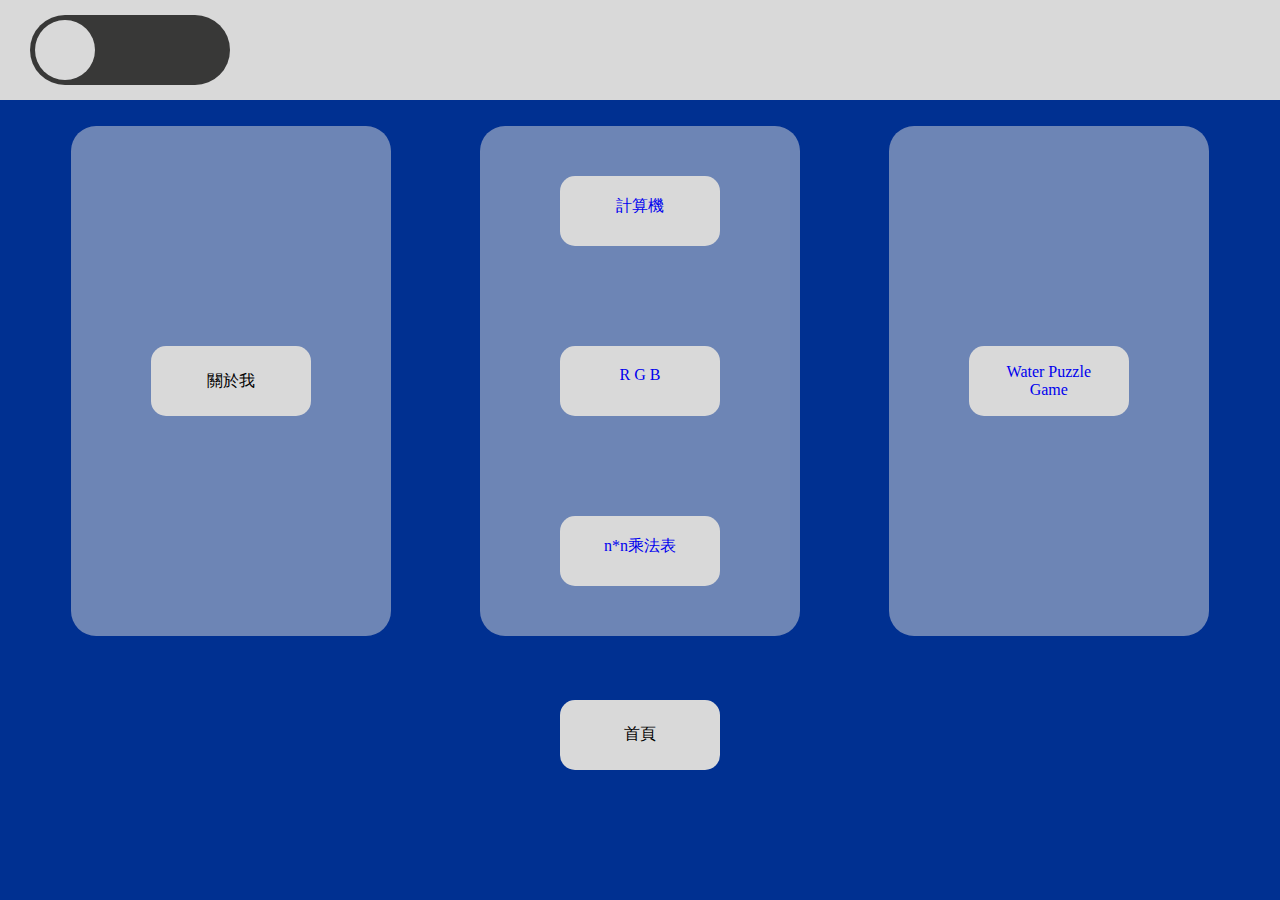
<file: index.html>
<!DOCTYPE html>
<html lang="en">
<head>
    <meta charset="UTF-8">
    <meta name="viewport" content="width=device-width, initial-scale=1.0">
    <title>關於我</title>
    <!-- 連結CSS樣式表 -->
    <link rel="stylesheet" href="style.css">
</head>
<body>
    <div id="up"><!-- 最上面區塊 -->
        <div id="lco">
            <div id="lci">
                <button id="lci1"><!--還不確定 -->
                </button>
            </div>
        </div>
    </div>
    <div id="mid"><!-- 中間區塊 -->
        <div id="mid0"> 
            <div id="mid1">
                <div id="mid1btnbox">
                    <button id="mid1btn">關於我</button>
                </div>
            </div>
            <div id="mid2">
                <div id="mid2btnbox1">
                    <a class="aa" href="https://hsuyunyun.github.io/my-react-app/" target="_blank" style="text-decoration:none;">
                        <button id="mid2btn1">計算機</button>
                    </a>
                </div>
                <div id="mid2btnbox2">
                    <a class="aa" href="https://hsuyunyun.github.io/521-react-app/" target="_blank" style="text-decoration:none;">
                        <button id="mid2btn2">R G B</button>
                    </a>
                </div>
                <div id="mid2btnbox3">
                    <a class="aa" href="n.html" target="_blank">
                        <button id="mid2btn3">n*n乘法表</button>
                    </a>
                </div>
            </div>
            <div id="mid3">
                <div id="mid3btnbox">
                    <a href="https://hsuyunyun.github.io/20250424/" target="_blank" style="text-decoration:none;">
                        <button id="mid3btn">Water Puzzle Game</button>
                    </a>
                </div>
            </div>
        </div>
        <div id="homebox">
            <div id="home">
                <button id="homebtn">首頁</button>
            </div>
    </div>
    </div>
    
    <div id="down"><!-- 最下面區塊 --></div>
</body>
</html>
</file>
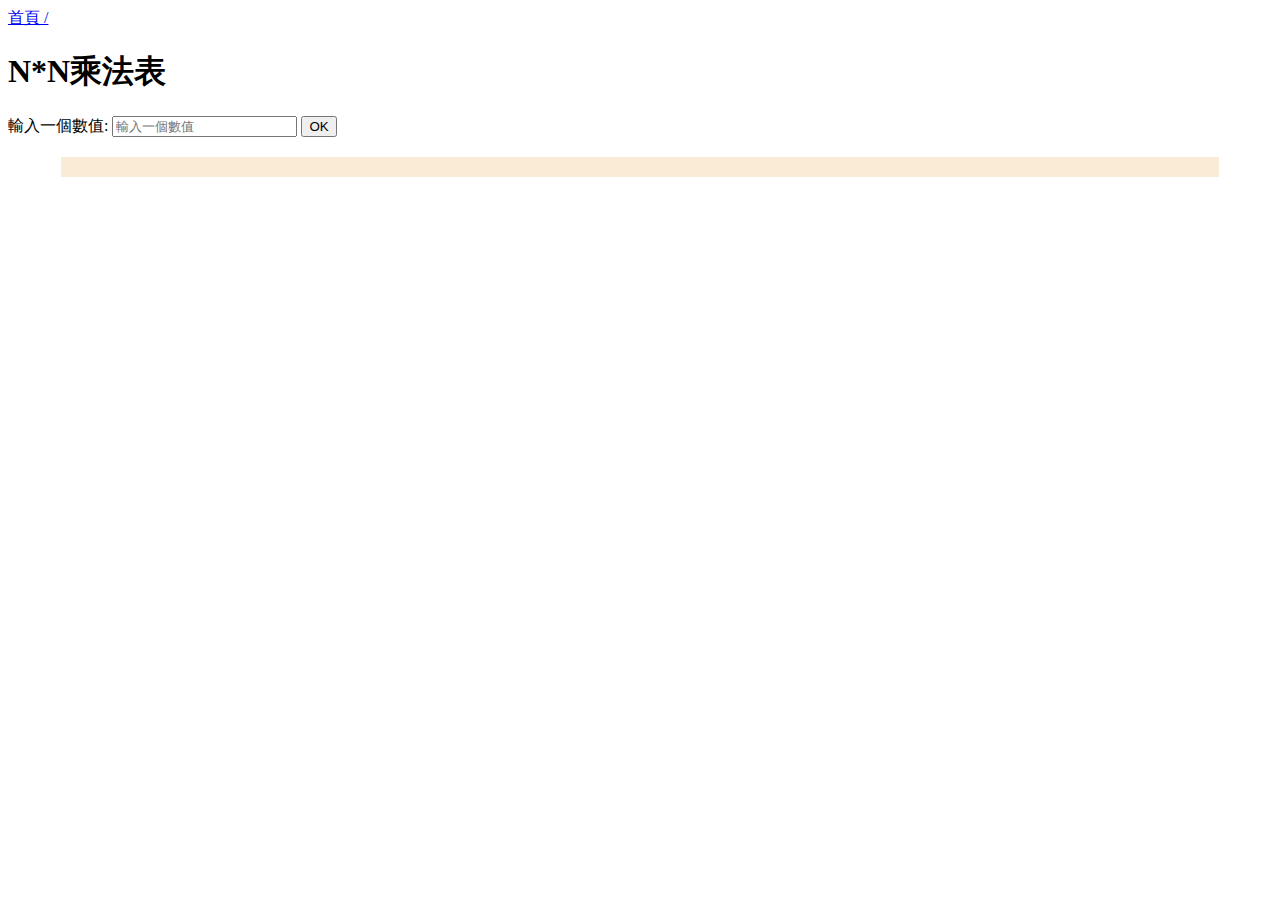
<file: n.html>
<!DOCTYPE html>
<html lang="en">

<head>
    <meta charset="UTF-8">
    <meta name="viewport" content="width=device-width, initial-scale=1.0">
    <title>Javascript作業</title>
    <style>
        div#myId {
            width: 90%;
            background-color: antiquewhite;
            padding: 10px;
            margin: 0 auto;
            margin-top: 20px;
        }
        table, tr, td{
            border: 1px solid black;
            border-collapse: collapse;
        }
        table{
            text-align:center;
            margin: 0 auto;
        }
        td{
            padding: 5px;
            text-align: center;
        }
    </style>
    <script>
        function myFunction() {
            var n = document.getElementById('numberInput').value;
            // alert("輸入的數值是: " + n);

            var str="<table>";

            for (let i = 1; i <= n; i++) {
                str+="<tr>";
                for (let j = 1; j <= n; j++) {
                    str+=`<td> ${i} * ${j} = ${i*j}</td>`;
                }
                str+="</tr>";
            }
            str+="</table>";

            document.getElementById("myId").innerHTML = str;
        }
    </script>
</head>

<body>
    <a href="index.html">首頁 /</a>
    <h1>N*N乘法表</h1>
    <label for="numberInput">輸入一個數值:</label>
    <input type="number" id="numberInput" placeholder="輸入一個數值" />
    <input type="button" value="OK" title="OK" onclick="myFunction()" />
    <div id="myId"></div>
</body>

</html>
</file>
<file: style.css>
html{
    background-color: #003091;
}
div#up{
    background-color: #d9d9d9;
    height: 100px;
    width: 100%;
    position: fixed;
    top: 0;
    left: 0;
    z-index: 1;
}
div#lco{
    background-color: #383837;
    width: 195px;
    height: 70px;
    border-radius: 35px;
    position: absolute;
    top: 15px;
    left: 30px;
    display: flex;
    align-items: center;
    padding-left: 5px; /* 控制白球與左邊距離 */
    justify-content: flex-start;
}
div#lci{
    background-color: #d9d9d9;
    width: 60px;
    height: 60px;
    border-radius: 100%;
    display: flex;
    align-items: center;
    justify-content: center;
}
button#lci1{

    background: none;      /* 移除按鈕背景色 */
    border: none;          /* 移除按鈕邊框 */
    box-shadow: none;      /* 移除陰影效果 */
    color: inherit;        /* 使用父元素的文字顏色 */
    padding: 0;            /* 移除內距 */
    margin: 0;             /* 移除外距 */
    font: inherit;         /* 使用父元素的字型 */
    cursor: pointer;       /* 滑鼠移到按鈕時顯示手型 */
}
div#mid{
    flex-direction: column;
    justify-content: center;
    align-items: center;    
    justify-content: space-around;
}
div#mid0{
    height: 100%;
    width: 90%; /* 可視需要調整寬度 */
    display: flex;
    justify-content: space-between; /* 平均分配間距 */
    align-items: center;
    padding-top: 5%;
    margin: 5% auto 0 auto; /* 置中 */
}
div#mid1,
div#mid2,
div#mid3 {
    background-color: rgba(217,217,217,0.5); /* 只讓背景半透明 */
    width: 320px;
    height: 510px;
    display: flex;
    border-radius: 25px;
    flex-direction: column;
    justify-content: space-around;
    align-items: center;
}
div#homebox{
    width: 100%;
    display: flex;
    justify-content: center;
    align-items: center;
    margin-top: 5%;
}
div#home{
    background-color: #d9d9d9;
    width: 160px;
    height: 70px;
    display: flex;
    justify-content: center;
    align-items: center;
    border-radius: 15px;
}
button#homebtn{
    background: none;      /* 移除按鈕背景色 */
    border: none;          /* 移除按鈕邊框 */
    box-shadow: none;      /* 移除陰影效果 */
    color: inherit;        /* 使用父元素的文字顏色 */
    padding: 0;            /* 移除內距 */
    margin: 0;             /* 移除外距 */
    font: inherit;         /* 使用父元素的字型 */
    cursor: pointer;       /* 滑鼠移到按鈕時顯示手型 */
}
div#mid1btnbox{
    background-color: #d9d9d9; /* 保持不透明 */
    display: flex;
    justify-content: center;
    align-items: center;
    border-radius: 15px;
    width: 160px;
    height: 70px;
}
button#mid1btn{
    background: none;      /* 移除按鈕背景色 */
    border: none;          /* 移除按鈕邊框 */
    box-shadow: none;      /* 移除陰影效果 */
    color: inherit;        /* 使用父元素的文字顏色 */
    padding: 0;            /* 移除內距 */
    margin: 0;             /* 移除外距 */
    font: inherit;         /* 使用父元素的字型 */
    cursor: pointer;       /* 滑鼠移到按鈕時顯示手型 */
}
div#mid2btnbox1,
div#mid2btnbox2,
div#mid2btnbox3 {
    background-color: #d9d9d9; /* 保持不透明 */
    display: flex;
    flex-direction: column;
    align-items: center;
    border-radius: 15px;
    width: 160px;
    height: 70px;
    text-align: center; /* 文字置中 */
}
button#mid2btn1{
    background: none;      /* 移除按鈕背景色 */
    border: none;          /* 移除按鈕邊框 */
    box-shadow: none;      /* 移除陰影效果 */
    color: inherit;        /* 使用父元素的文字顏色 */
    padding: 0;            /* 移除內距 */
    margin: 0;             /* 移除外距 */
    font: inherit;         /* 使用父元素的字型 */
    cursor: pointer;       /* 滑鼠移到按鈕時顯示手型 */
    margin:20px;
    }
button#mid2btn2{
    background: none;      /* 移除按鈕背景色 */
    border: none;          /* 移除按鈕邊框 */
    box-shadow: none;      /* 移除陰影效果 */
    color: inherit;        /* 使用父元素的文字顏色 */
    padding: 0;            /* 移除內距 */
    margin: 0;             /* 移除外距 */
    font: inherit;         /* 使用父元素的字型 */
    cursor: pointer;       /* 滑鼠移到按鈕時顯示手型 */
    margin:20px;
}
button#mid2btn3{
    background: none;      /* 移除按鈕背景色 */
    border: none;          /* 移除按鈕邊框 */
    box-shadow: none;      /* 移除陰影效果 */
    color: inherit;        /* 使用父元素的文字顏色 */
    padding: 0;            /* 移除內距 */
    margin: 0;             /* 移除外距 */
    font: inherit;         /* 使用父元素的字型 */
    cursor: pointer;       /* 滑鼠移到按鈕時顯示手型 */
    margin:20px;
}
div#mid3btnbox{
    background-color: #d9d9d9; /* 保持不透明 */
    display: flex;
    justify-content: center;
    align-items: center;
    border-radius: 15px;
    width: 160px;
    height: 70px;
}
button#mid3btn{
    background: none;      /* 移除按鈕背景色 */
    border: none;          /* 移除按鈕邊框 */
    box-shadow: none;      /* 移除陰影效果 */
    color: inherit;        /* 使用父元素的文字顏色 */
    padding: 0;            /* 移除內距 */
    margin: 0;             /* 移除外距 */
    font: inherit;         /* 使用父元素的字型 */
    cursor: pointer;       /* 滑鼠移到按鈕時顯示手型 */
    margin:20px;
}
</file>
